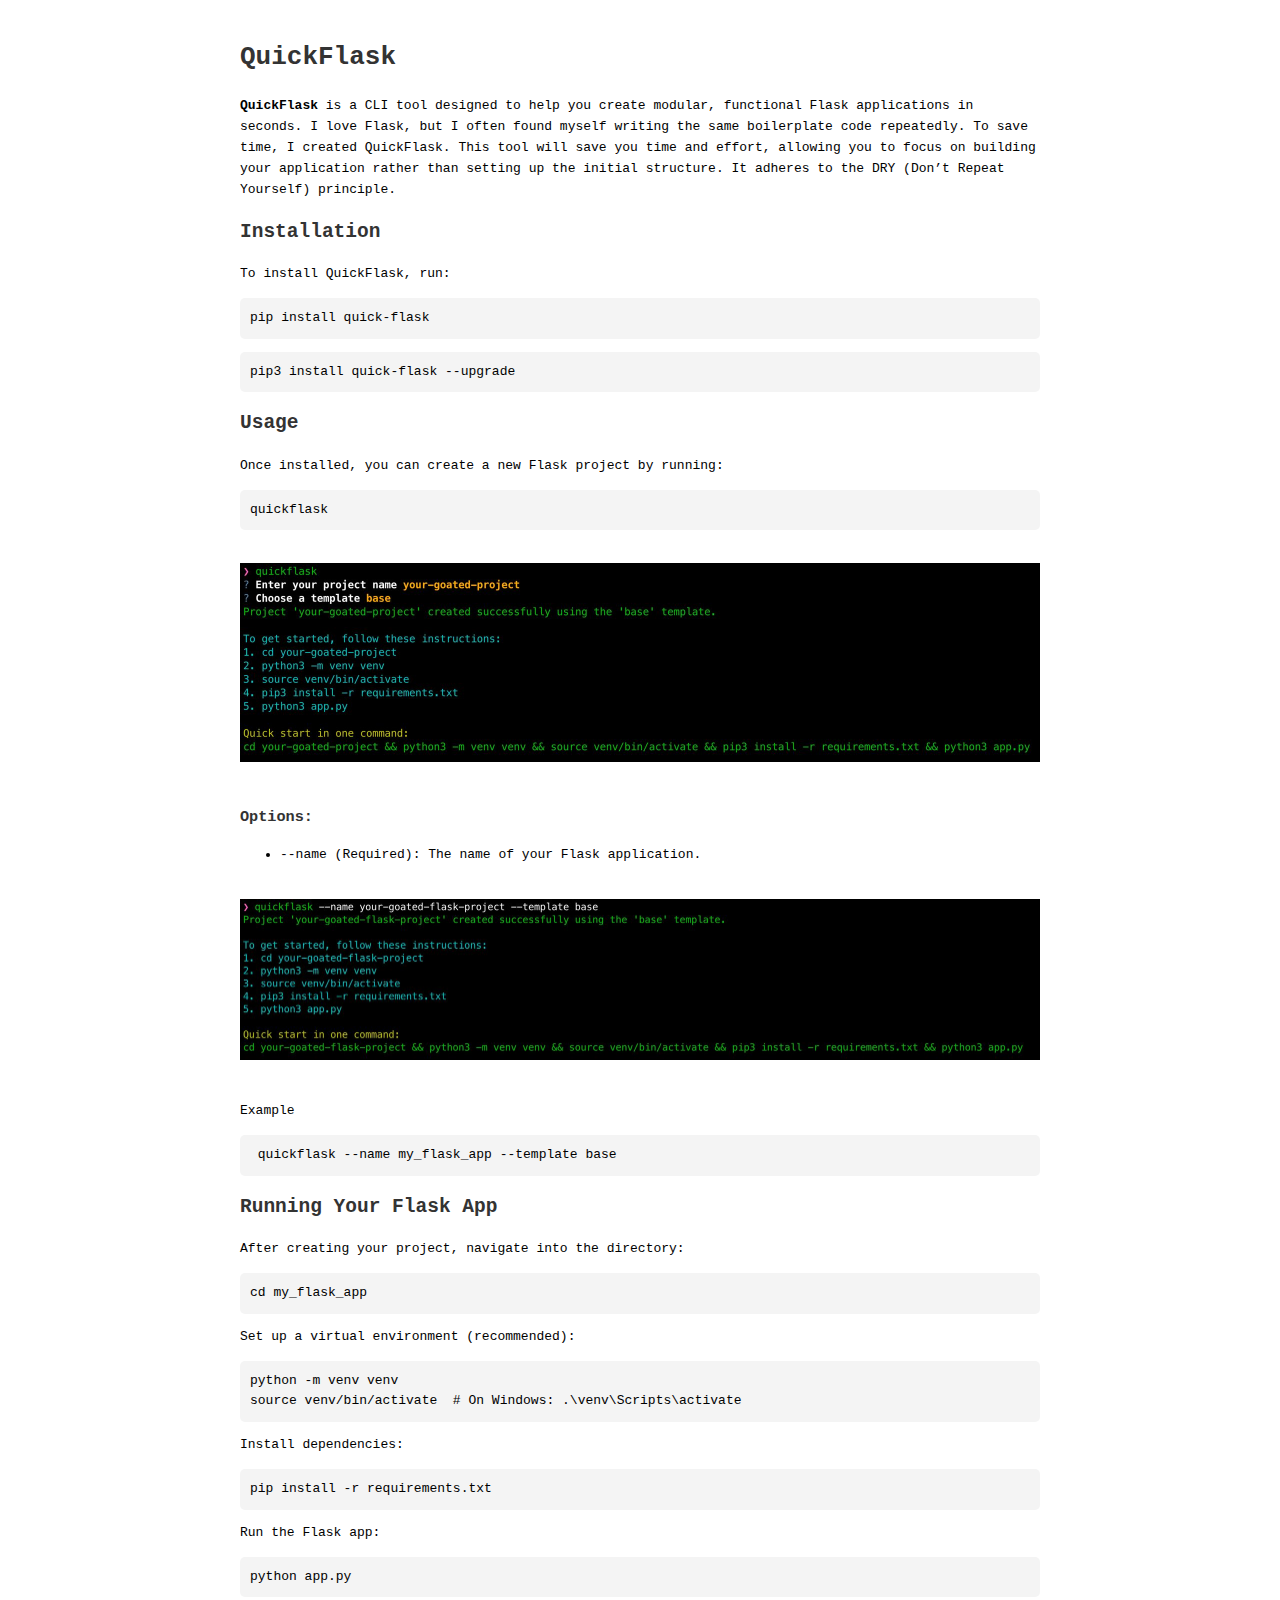
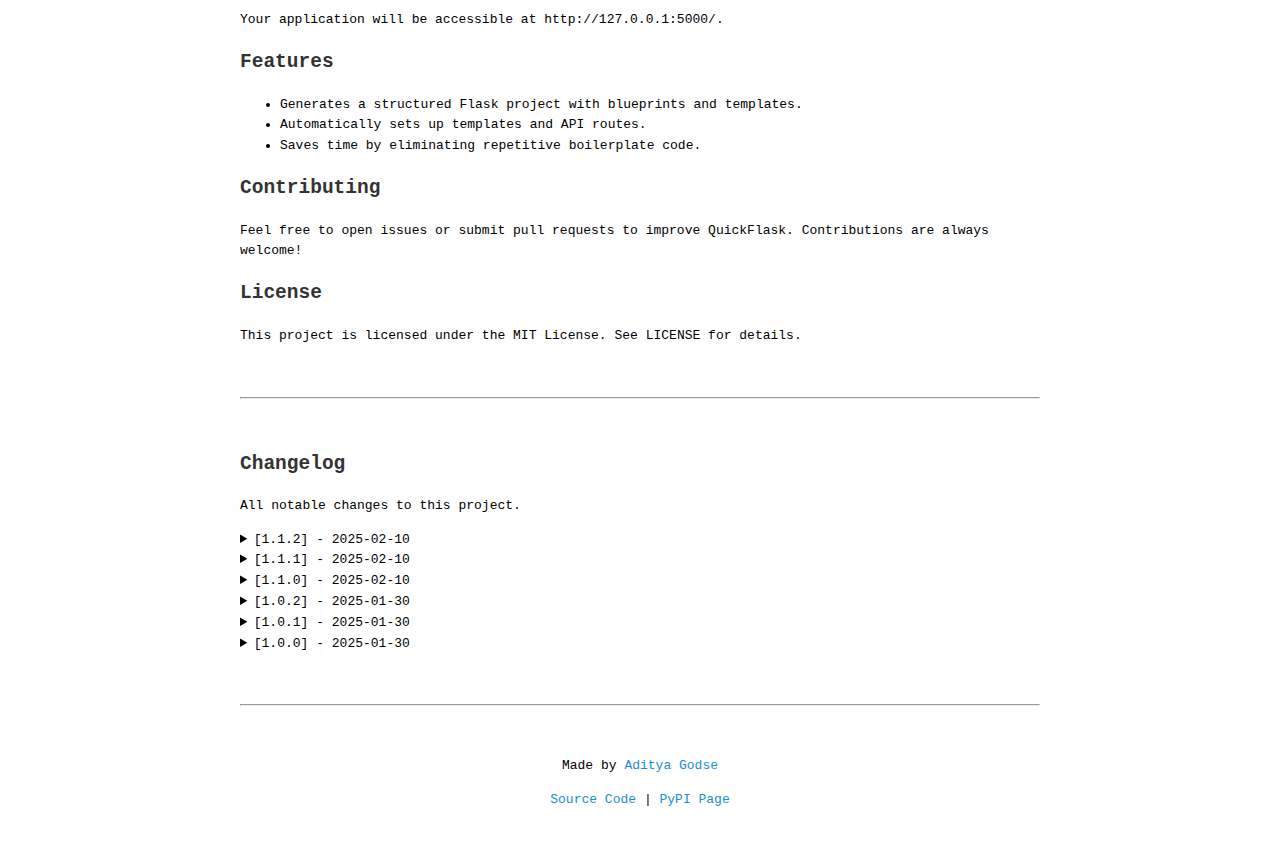
<file: index.html>
<!doctype html>
<html lang="en">
  <head>
    <meta charset="UTF-8" />
    <meta name="viewport" content="width=device-width, initial-scale=1.0" />
    <title>QuickFlask Documentation</title>
    <style>
      body {
        font-family: monospace;
        max-width: 800px;
        margin: 0 auto;
        padding: 20px;
        line-height: 1.6;
      }
      pre {
        background: #f4f4f4;
        padding: 10px;
        border-radius: 5px;
        overflow-x: auto;
        cursor: pointer;
      }
      h1,
      h2,
      h3 {
        color: #333;
      }
      footer {
        text-align: center;
      }
      footer a {
        color: #198ed2;
        text-decoration: none;
      }
      hr {
        margin-top: 50px;
        margin-bottom: 50px;
      }
      summary {
        cursor: pointer;
        width: fit-content;
      }
      img {
        width: 100%;
        margin: 20px 0;
      }
    </style>
  </head>
  <body>
    <h1>QuickFlask</h1>
    <p>
      <strong>QuickFlask</strong> is a CLI tool designed to help you create
      modular, functional Flask applications in seconds. I love Flask, but I
      often found myself writing the same boilerplate code repeatedly. To save
      time, I created QuickFlask. This tool will save you time and effort,
      allowing you to focus on building your application rather than setting up
      the initial structure. It adheres to the DRY (Don’t Repeat Yourself)
      principle.
    </p>

    <h2>Installation</h2>
    <p>To install QuickFlask, run:</p>
    <pre><code>pip install quick-flask</code></pre>
    <pre><code>pip3 install quick-flask --upgrade</code></pre>

    <h2>Usage</h2>
    <p>Once installed, you can create a new Flask project by running:</p>
    <pre><code>quickflask</code></pre>
    <img src="ss2.jpeg" alt="" />

    <h3>Options:</h3>
    <ul>
      <li>
        <code>--name</code> (Required): The name of your Flask application.
      </li>
    </ul>
    <img src="ss.jpeg" alt="" />

    <p>Example</p>
    <pre><code> quickflask --name my_flask_app --template base</code></pre>

    <h2>Running Your Flask App</h2>
    <p>After creating your project, navigate into the directory:</p>
    <pre><code>cd my_flask_app</code></pre>

    <p>Set up a virtual environment (recommended):</p>
    <pre><code>python -m venv venv
source venv/bin/activate  # On Windows: .\venv\Scripts\activate</code></pre>

    <p>Install dependencies:</p>
    <pre><code>pip install -r requirements.txt</code></pre>

    <p>Run the Flask app:</p>
    <pre><code>python app.py</code></pre>

    <p>
      Your application will be accessible at
      <code>http://127.0.0.1:5000/</code>.
    </p>

    <h2>Features</h2>
    <ul>
      <li>
        Generates a structured Flask project with blueprints and templates.
      </li>
      <li>Automatically sets up templates and API routes.</li>
      <li>Saves time by eliminating repetitive boilerplate code.</li>
    </ul>

    <h2>Contributing</h2>
    <p>
      Feel free to open issues or submit pull requests to improve QuickFlask.
      Contributions are always welcome!
    </p>

    <h2>License</h2>
    <p>
      This project is licensed under the MIT License. See
      <code>LICENSE</code> for details.
    </p>

    <hr />

    <h2>Changelog</h2>
    <p>All notable changes to this project.</p>

    <details>
      <summary>[1.1.2] - 2025-02-10</summary>
      <h4>Changes</h4>
      <ul>
        <li>FIX: Added sqlite3 database instance in the boilerplate code</li>
        <li>FIX: Replace spaces in project name with `_` underscores</li>
      </ul>
    </details>

    <details>
      <summary>[1.1.1] - 2025-02-10</summary>
      <h4>Changes</h4>
      <ul>
        <li>FIX: Include package data in the package</li>
      </ul>
    </details>

    <details>
      <summary>[1.1.0] - 2025-02-10</summary>
      <h4>Changes</h4>
      <ul>
        <li>
          Refactor file generation: now using shutil.copytree to copy blueprint
          files to source
        </li>
        <li>
          Updated boilerplate now has user authentication, verification,
          registration, rate limiting and database out of the box.
        </li>
      </ul>
    </details>

    <details>
      <summary>[1.0.2] - 2025-01-30</summary>
      <h4>Changes</h4>
      <ul>
        <li>Prompt users about the new version of quick-flask avaliable</li>
        <li>
          Set default command for windows as pip (insted of pip3) and python
          (instead of python3)
        </li>
      </ul>
    </details>

    <details>
      <summary>[1.0.1] - 2025-01-30</summary>
      <h4>Changes</h4>
      <ul>
        <li>Encoding problem fixed for windows</li>
        <li>Handle file encoding properly while creating new files</li>
        <li>Use os.path.join() for cross-platform compatibility.</li>
      </ul>
    </details>

    <details>
      <summary>[1.0.0] - 2025-01-30</summary>
      <h4>Changes</h4>
      <ul>
        <li>Initial release.</li>
        <li>Creates a project structure with blueprints and templates.</li>
        <li>Adds boilerplate code for a Flask application.</li>
        <li>Includes a home page template with instructions.</li>
      </ul>
    </details>

    <hr />

    <footer>
      <p>
        Made by
        <a href="https://adimail.github.io" target="_blank">Aditya Godse</a>
      </p>
      <p>
        <a href="https://github.com/adimail/quickflask" target="_blank"
          >Source Code</a
        >
        |
        <a href="https://pypi.org/project/quick-flask/" target="_blank"
          >PyPI Page</a
        >
      </p>
    </footer>
  </body>
</html>
</file>
